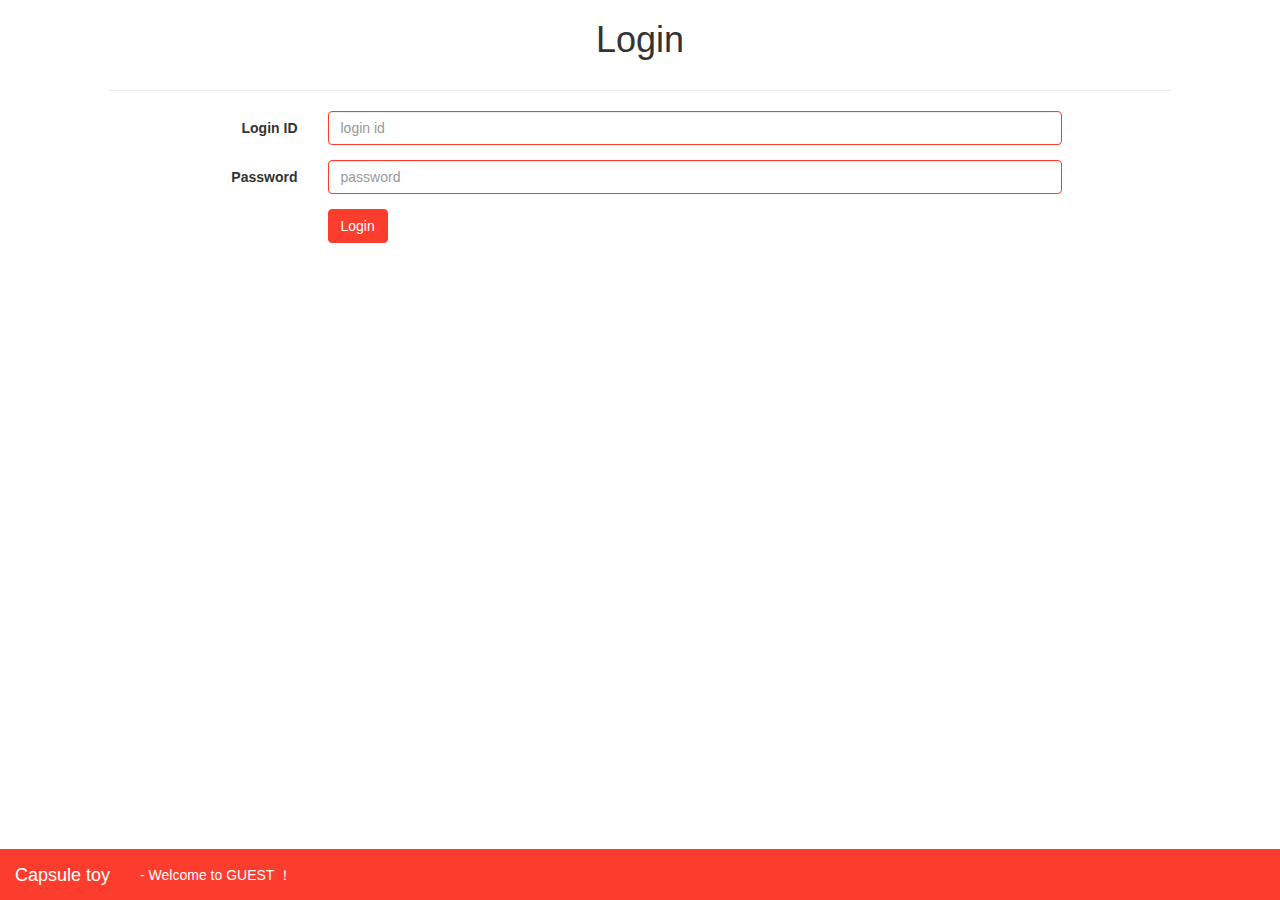
<file: project/MyWebSite/mock/index.html>
<!doctype html>
<html lang="{{ app()->getLocale() }}">
<head>
<meta charset="utf-8">
<meta http-equiv="X-UA-Compatible" content="IE=edge">
<meta name="viewport" content="width=device-width, initial-scale=1">

<link href="https://maxcdn.bootstrapcdn.com/bootstrap/3.3.1/css/bootstrap.min.css" rel="stylesheet">
<link href="./theme.min.css" rel="stylesheet">

</head>
<body>

	<nav class="navbar navbar-default navbar-fixed-bottom navbar-inverse">
		<div class="container-fluid">
			<div class="navbar-header">
				<button type="button" class="navbar-toggle collapsed"
					data-toggle="collapse" data-target="#navbarEexample9">
					<span class="sr-only">Toggle navigation</span>
					<span class="icon-bar"></span>
					<span class="icon-bar"></span>
					<span class="icon-bar"></span>
				</button>
				<a class="navbar-brand"> Capsule toy</a>
			</div>
			<div class="collapse navbar-collapse" id="navbarEexample9">
				<p class="navbar-text" style="color: #FFFFFF;">-  Welcome to GUEST ！</p>
			</div>
		</div>
	</nav>

	<div class="row">
		<div>
			<h1 class="text-center">Login</h1>
		</div>
		<div class="col-sm-10 col-xs-offset-1">
			<hr>
		</div>
	</div>

	<form class="form-horizontal" action="./cuosuleToy.html" method="post">
		<div class="form-group">
			<label class="col-sm-3 control-label" for="InputEmail">Login ID</label>
			<div class="col-sm-7">
				<input type="email" class="form-control" id="InputEmail" placeholder="login id">
			</div>
		</div>
		<div class="form-group">
			<label class="col-sm-3 control-label" for="InputPassword">Password</label>
			<div class="col-sm-7">
				<input type="password" class="form-control" id="InputPassword" placeholder="password">
			</div>
		</div>
		<div class="form-group">
			<div class="col-sm-offset-3 col-sm-7">
				<button type="submit" class="btn btn-default">Login</button>
			</div>
		</div>
	</form>

	<script src="https://ajax.googleapis.com/ajax/libs/jquery/1.11.1/jquery.min.js"></script>
	<script src="https://maxcdn.bootstrapcdn.com/bootstrap/3.3.1/js/bootstrap.min.js"></script>
</body>
</html>
</file>
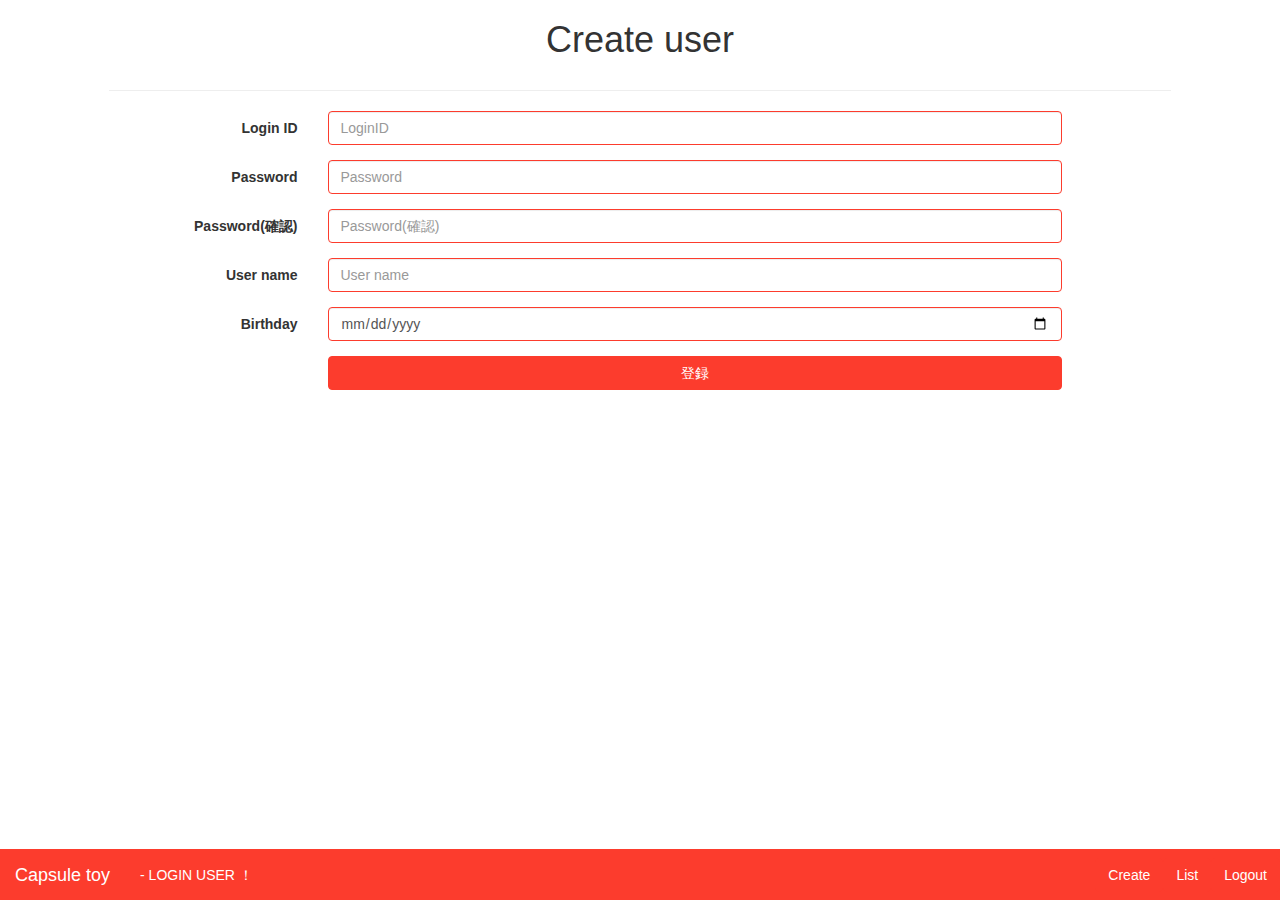
<file: project/MyWebSite/mock/add.html>
<!doctype html>
<html lang="{{ app()->getLocale() }}">
<head>
<meta charset="utf-8">
<meta http-equiv="X-UA-Compatible" content="IE=edge">
<meta name="viewport" content="width=device-width, initial-scale=1">
<title>CreateUser</title>
<link
	href="https://maxcdn.bootstrapcdn.com/bootstrap/3.3.1/css/bootstrap.min.css"
	rel="stylesheet">
<link href="./theme.min.css" rel="stylesheet">

</head>
<body>

	<nav class="navbar navbar-default navbar-fixed-bottom navbar-inverse">
		<div class="container-fluid">
			<div class="navbar-header">
				<button type="button" class="navbar-toggle collapsed"
					data-toggle="collapse" data-target="#navbarEexample9">
					<span class="sr-only">Toggle navigation</span> <span
						class="icon-bar"></span> <span class="icon-bar"></span> <span
						class="icon-bar"></span>
				</button>
				<a class="navbar-brand" href="./cuosuleToy.html"> Capsule toy</a>
			</div>

			<div class="collapse navbar-collapse" id="navbarEexample9">
				<p class="navbar-text" style="color: #FFFFFF;">- LOGIN USER ！</p>
				<a href="./index.html"
					class="btn btn-default navbar-btn navbar-right" role="button">Logout</a>
				<a href="./userList.html" class="btn btn-default navbar-btn navbar-right" role="button">List</a>
				<a href="./add.html" class="btn btn-default navbar-btn navbar-right"
					role="button">Create</a>
			</div>
		</div>
	</nav>

	<div class="row">
		<div>
			<h1 class="text-center">Create user</h1>
		</div>
		<div class="col-sm-10 col-xs-offset-1">
			<hr>
		</div>

		<div class="col-xs-12">
			<form class="form-horizontal" action="userList.html">

				<div class="form-group">
					<label class="col-sm-3 control-label" for="InputEmail">Login
						ID</label>
					<div class="col-sm-7">
						<input class="form-control" id="InputLoginID"
							placeholder="LoginID">
					</div>
				</div>
				<div class="form-group">
					<label class="col-sm-3 control-label" for="InputPassword">Password</label>
					<div class="col-sm-7">
						<input type="password" class="form-control" id="InputPassword"
							placeholder="Password">
					</div>
				</div>
				<div class="form-group">
					<label class="col-sm-3 control-label" for="InputPassword2">Password(確認)</label>
					<div class="col-sm-7">
						<input type="password" class="form-control" id="InputPassword2"
							placeholder="Password(確認)">
					</div>
				</div>
				<div class="form-group">
					<label class="col-sm-3 control-label" for="InputUserName">User
						name</label>
					<div class="col-sm-7">
						<input class="form-control" id="InputUserName"
							placeholder="User name">
					</div>
				</div>
				<div class="form-group">
					<label class="col-sm-3 control-label" for="InputUserName">Birthday</label>
					<div class="col-sm-7">
						<input type="date" class="form-control" id="InputBirthday"
							placeholder="Birthday">
					</div>
				</div>

				<div class="form-group">
					<div class="col-sm-7 col-md-offset-3">
						<button type="submit" class="btn btn-default btn-block">登録</button>
					</div>
				</div>

			</form>
		</div>

	</div>

	<script
		src="https://ajax.googleapis.com/ajax/libs/jquery/1.11.1/jquery.min.js"></script>
	<script
		src="https://maxcdn.bootstrapcdn.com/bootstrap/3.3.1/js/bootstrap.min.js"></script>
</body>
</html>
</file>
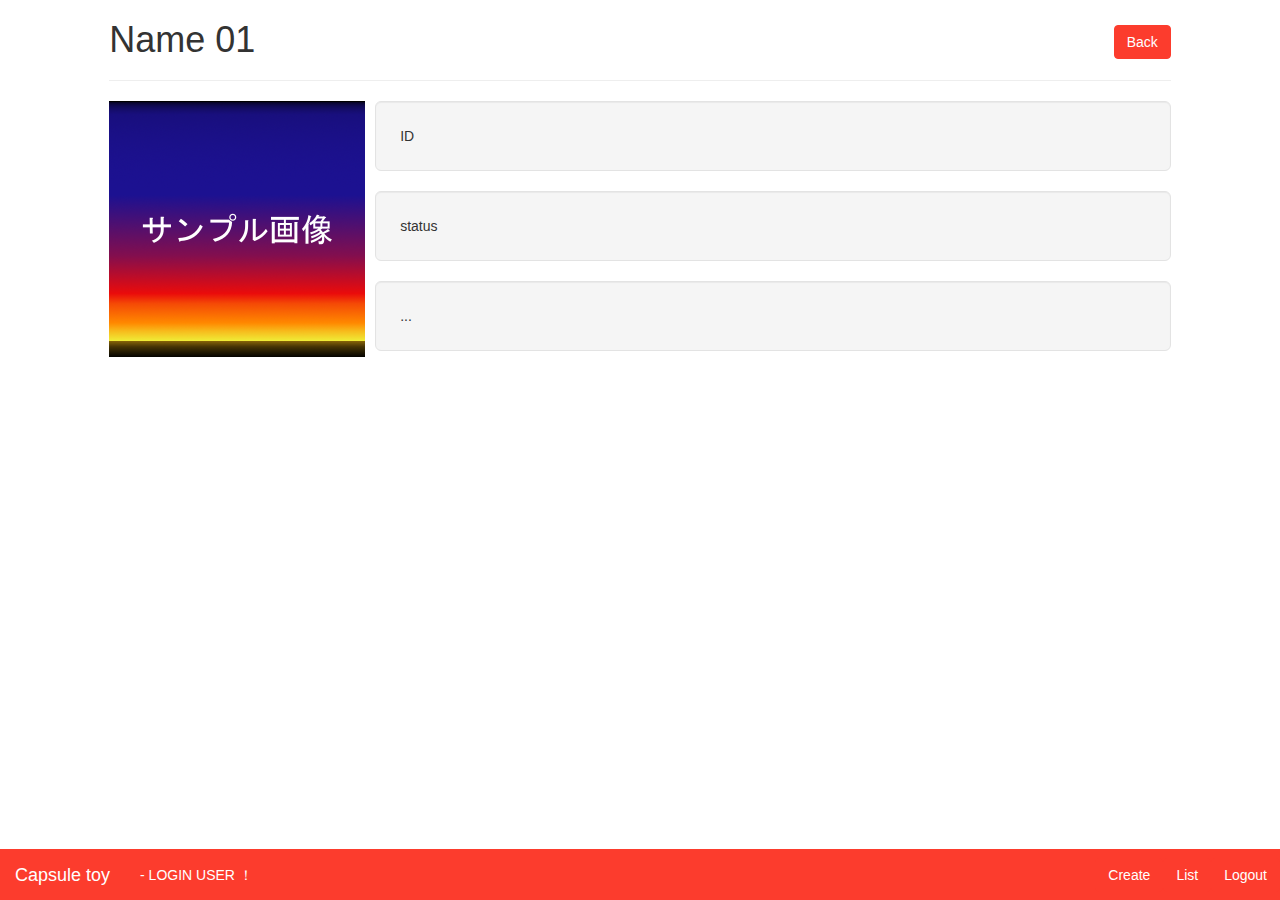
<file: project/MyWebSite/mock/characterDetail.html>
<!doctype html>
<html lang="{{ app()->getLocale() }}">
<head>
<meta charset="utf-8">
<meta http-equiv="X-UA-Compatible" content="IE=edge">
<meta name="viewport" content="width=device-width, initial-scale=1">
<title>Character Detail</title>
<link href="https://maxcdn.bootstrapcdn.com/bootstrap/3.3.1/css/bootstrap.min.css" rel="stylesheet">
<link href="./theme.min.css" rel="stylesheet">

</head>
<body>

	<nav class="navbar navbar-default navbar-fixed-bottom navbar-inverse">
		<div class="container-fluid">
			<div class="navbar-header">
				<button type="button" class="navbar-toggle collapsed"
					data-toggle="collapse" data-target="#navbarEexample9">
					<span class="sr-only">Toggle navigation</span>
					<span class="icon-bar"></span>
					<span class="icon-bar"></span>
					<span class="icon-bar"></span>
				</button>
				<a class="navbar-brand" href="./cuosuleToy.html"> Capsule toy</a>
			</div>

			<div class="collapse navbar-collapse" id="navbarEexample9">
				<p class="navbar-text" style="color: #FFFFFF;">- LOGIN USER ！</p>
				<a href="./index.html" class="btn btn-default navbar-btn navbar-right" role="button">Logout</a>
				<a href="./userList.html" class="btn btn-default navbar-btn navbar-right" role="button">List</a>
				<a href="./add.html"
					class="btn btn-default navbar-btn navbar-right" role="button">Create</a>
			</div>
		</div>
	</nav>

	<div class="row">
		<div class="col-sm-10 col-xs-offset-1">
			<h1>Name 01
				<div class="pull-right">
					<a href="./characterList.html" class="btn btn-default" role="button">Back</a>
				</div>
			</h1>
			<hr>
		</div>
	</div>

	<div class="row">
		<div class="col-xs-10 col-xs-offset-1 media">
			<a class="media-left" href="#"> <img src="./sample-256x256.png"></a>
			<div class="media-body">
				<div class="well well-lg">ID</div>
				<div class="well well-lg">status</div>
				<div class="well well-lg">...</div>
			</div>
		</div>
	</div>

	<script src="https://ajax.googleapis.com/ajax/libs/jquery/1.11.1/jquery.min.js"></script>
	<script src="https://maxcdn.bootstrapcdn.com/bootstrap/3.3.1/js/bootstrap.min.js"></script>
</body>
</html>
</file>
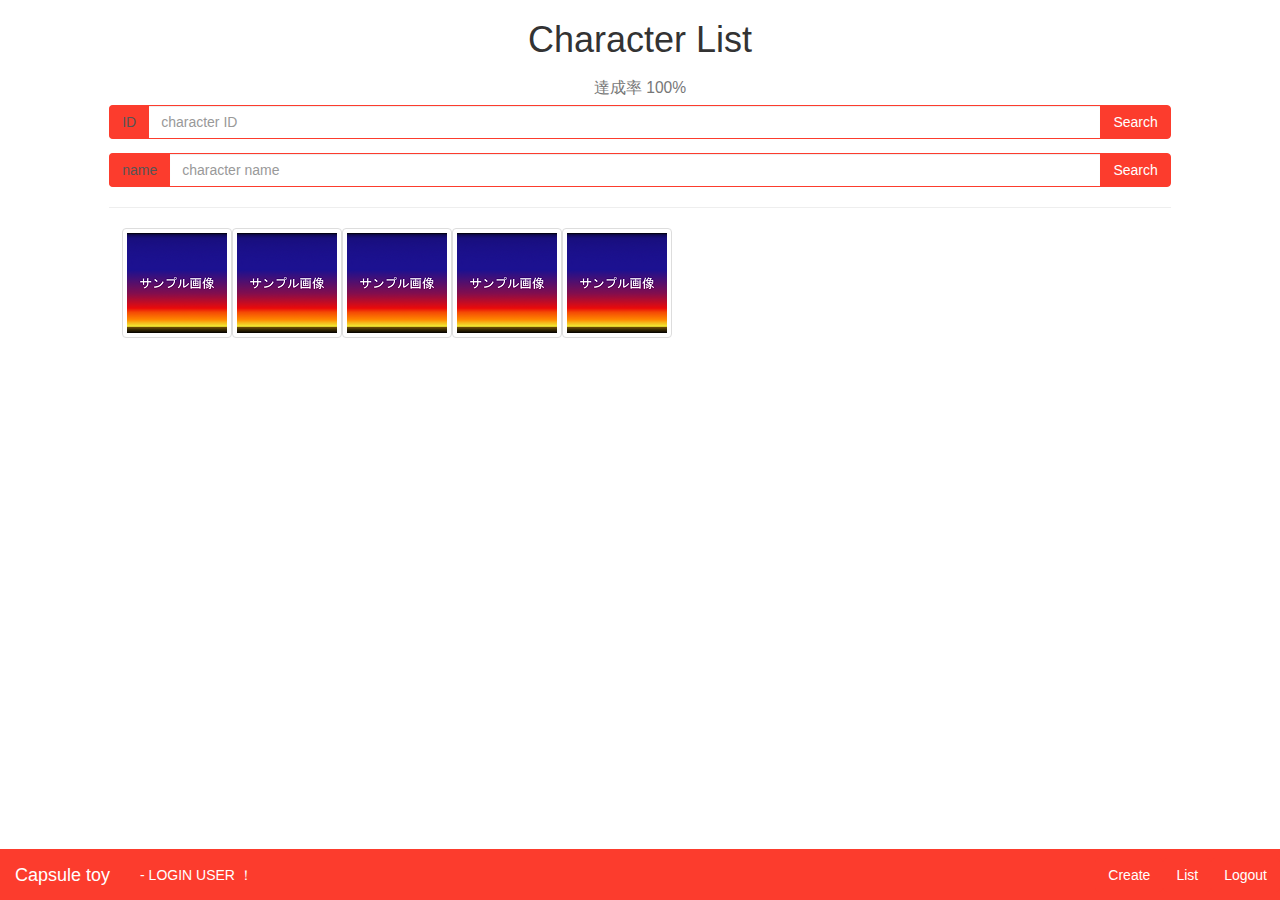
<file: project/MyWebSite/mock/characterList.html>
<!doctype html>
<html lang="{{ app()->getLocale() }}">
<head>
<meta charset="utf-8">
<meta http-equiv="X-UA-Compatible" content="IE=edge">
<meta name="viewport" content="width=device-width, initial-scale=1">

<link
	href="https://maxcdn.bootstrapcdn.com/bootstrap/3.3.1/css/bootstrap.min.css"
	rel="stylesheet">
<link href="./theme.min.css" rel="stylesheet">
<title>CharacterList</title>
</head>
<body>

	<nav class="navbar navbar-default navbar-fixed-bottom navbar-inverse">
		<div class="container-fluid">
			<div class="navbar-header">
				<button type="button" class="navbar-toggle collapsed"
					data-toggle="collapse" data-target="#navbarEexample9">
					<span class="sr-only">Toggle navigation</span> <span
						class="icon-bar"></span> <span class="icon-bar"></span> <span
						class="icon-bar"></span>
				</button>
				<a class="navbar-brand" href="./cuosuleToy.html"> Capsule toy</a>
			</div>

			<div class="collapse navbar-collapse" id="navbarEexample9">
				<p class="navbar-text" style="color: #FFFFFF;">- LOGIN USER ！</p>
				<a href="./index.html"
					class="btn btn-default navbar-btn navbar-right" role="button">Logout</a>
				<a href="./userList.html"
					class="btn btn-default navbar-btn navbar-right" role="button">List</a>
				<a href="./add.html" class="btn btn-default navbar-btn navbar-right"
					role="button">Create</a>
			</div>
		</div>
	</nav>


	<div class="row">
		<div>
			<h1 class="text-center">Character List</h1>
			<h3>
				<p class="small text-center">達成率 100%</p>
			</h3>
		</div>
		<div class="col-sm-10 col-xs-offset-1">
			<div class="input-group">
				<span class="input-group-addon">ID</span> <input type="text"
					class="form-control" placeholder="character ID"> <span
					class="input-group-btn">
					<button type="button" class="btn btn-default">Search</button>
				</span>
			</div>
			<div class="col-xs-12" style="height: 1em;"></div>
			<div class="input-group">
				<span class="input-group-addon">name</span> <input type="text"
					class="form-control" placeholder="character name"> <span
					class="input-group-btn">
					<button type="button" class="btn btn-default">Search</button>
				</span>
			</div>
			<hr>
		</div>
	</div>


	<div class="col-xs-10 col-xs-offset-1">
		<table>
			<tbody>
				<tr>
					<td><a href="./characterDetail.html" class="thumbnail"> <img
							src="./sample-100x100.png">
					</a></td>
					<td><a href="./characterDetail.html" class="thumbnail"> <img
							src="./sample-100x100.png">
					</a></td>
					<td><a href="./characterDetail.html" class="thumbnail"> <img
							src="./sample-100x100.png">
					</a></td>
					<td><a href="./characterDetail.html" class="thumbnail"> <img
							src="./sample-100x100.png">
					</a></td>
					<td><a href="./characterDetail.html" class="thumbnail"> <img
							src="./sample-100x100.png">
					</a></td>
				</tr>
			</tbody>
		</table>
	</div>

	<script
		src="https://ajax.googleapis.com/ajax/libs/jquery/1.11.1/jquery.min.js"></script>
	<script
		src="https://maxcdn.bootstrapcdn.com/bootstrap/3.3.1/js/bootstrap.min.js"></script>
</body>
</html>
</file>
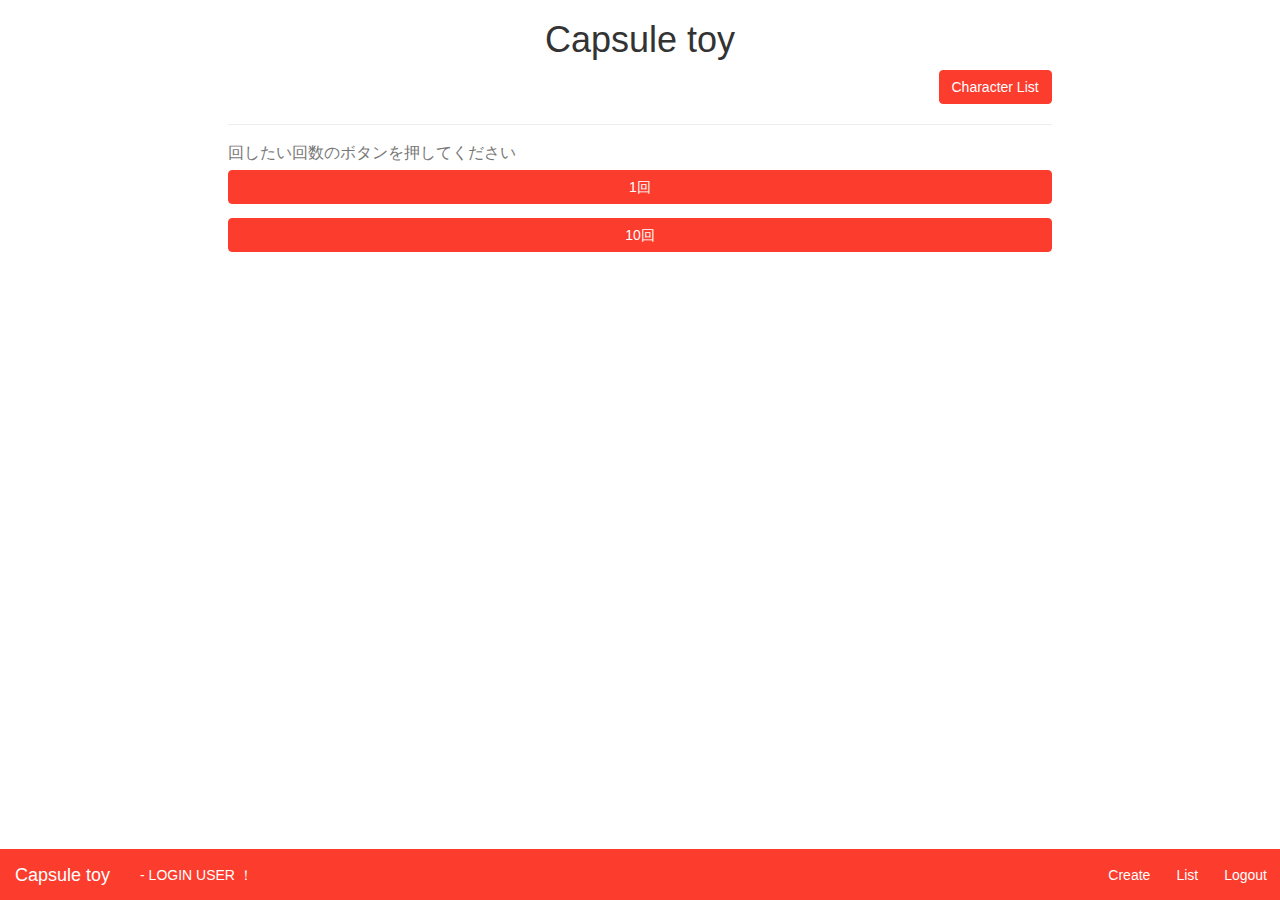
<file: project/MyWebSite/mock/cuosuleToy.html>
<!doctype html>
<html lang="{{ app()->getLocale() }}">
<head>
<meta charset="utf-8">
<meta http-equiv="X-UA-Compatible" content="IE=edge">
<meta name="viewport" content="width=device-width, initial-scale=1">
<title>CupsuleToy</title>
<link
	href="https://maxcdn.bootstrapcdn.com/bootstrap/3.3.1/css/bootstrap.min.css"
	rel="stylesheet">
<link href="./theme.min.css" rel="stylesheet">

</head>
<body>

	<nav class="navbar navbar-default navbar-fixed-bottom navbar-inverse">
		<div class="container-fluid">
			<div class="navbar-header">
				<button type="button" class="navbar-toggle collapsed"
					data-toggle="collapse" data-target="#navbarEexample9">
					<span class="sr-only">Toggle navigation</span> <span
						class="icon-bar"></span> <span class="icon-bar"></span> <span
						class="icon-bar"></span>
				</button>
				<a class="navbar-brand" href="./cuosuleToy.html"> Capsule toy</a>
			</div>

			<div class="collapse navbar-collapse" id="navbarEexample9">
				<p class="navbar-text" style="color: #FFFFFF;">- LOGIN USER ！</p>
				<a href="./index.html"
					class="btn btn-default navbar-btn navbar-right" role="button">Logout</a>
				<a href="./userList.html"
					class="btn btn-default navbar-btn navbar-right" role="button">List</a>
				<a href="./add.html" class="btn btn-default navbar-btn navbar-right"
					role="button">Create</a>
			</div>
		</div>
	</nav>

	<div class="row">
		<div class="col-xs-8 col-xs-offset-2">
			<h1 class="text-center">Capsule toy</h1>
		</div>
	</div>

	<div class="col-sm-8 col-sm-offset-2">
		<div class="pull-right">
			<a href="./characterList.html" class="btn btn-default" role="button">Character
				List</a>
		</div>
	</div>
	<div class="col-sm-8 col-sm-offset-2">
		<hr>
		<h3><p class="small">回したい回数のボタンを押してください</p></h3>
		<div class="btn-group btn-group-justified" role="group">
			<a href="./resultCupsuleToy.html?num=1" class="btn btn-default" role="button">1回</a>
		</div>
		<div class="col-xs-12" style="height: 1em;"></div>
		<div class="btn-group btn-group-justified" role="group">
			<a href="./resultCupsuleToy.html?num=10" class="btn btn-default" role="button">10回</a>
		</div>

	</div>

	<script
		src="https://ajax.googleapis.com/ajax/libs/jquery/1.11.1/jquery.min.js"></script>
	<script
		src="https://maxcdn.bootstrapcdn.com/bootstrap/3.3.1/js/bootstrap.min.js"></script>
</body>
</html>
</file>
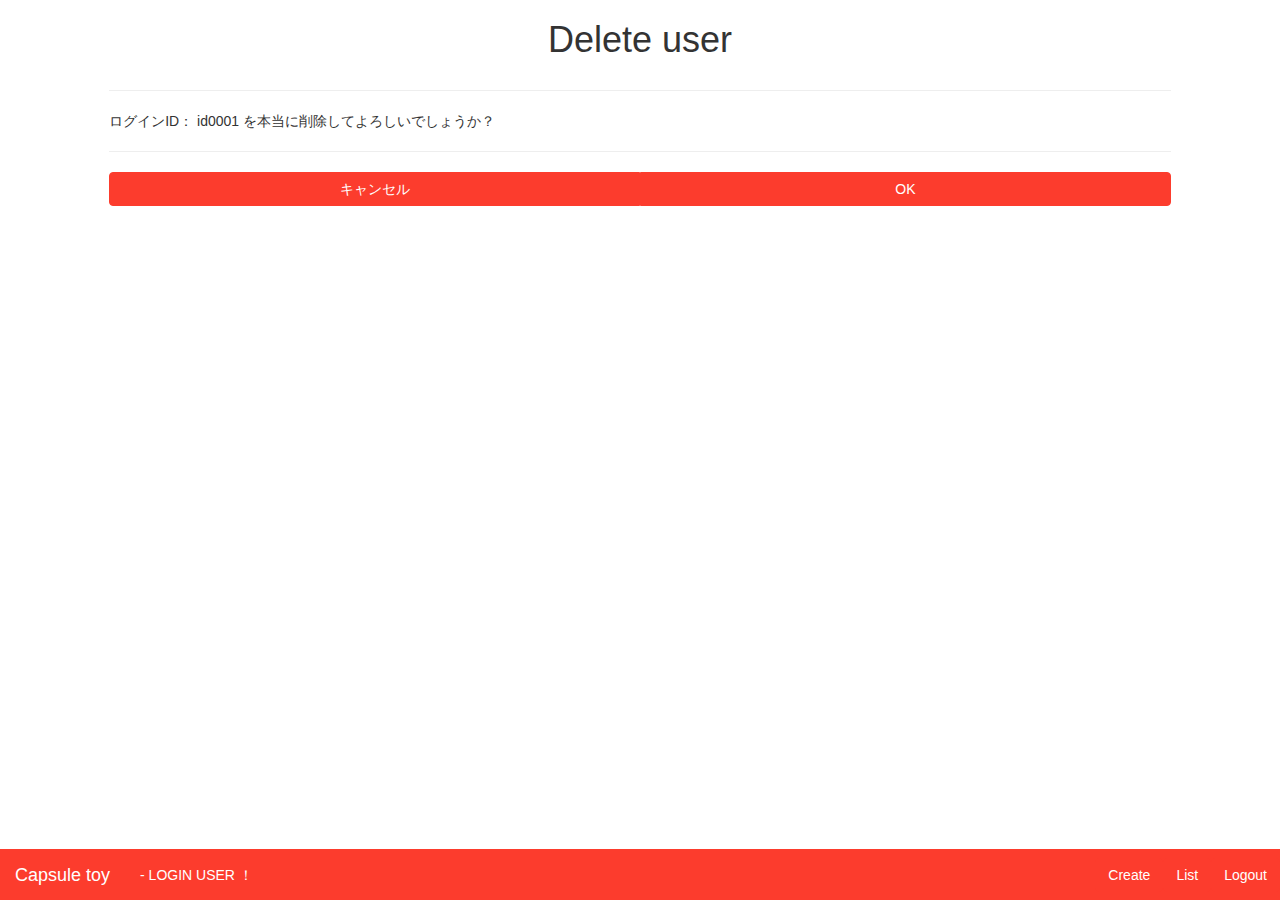
<file: project/MyWebSite/mock/delete.html>
<!doctype html>
<html lang="{{ app()->getLocale() }}">
<head>
<meta charset="utf-8">
<meta http-equiv="X-UA-Compatible" content="IE=edge">
<meta name="viewport" content="width=device-width, initial-scale=1">
<title>DeleteUser</title>
<link
	href="https://maxcdn.bootstrapcdn.com/bootstrap/3.3.1/css/bootstrap.min.css"
	rel="stylesheet">
<link href="./theme.min.css" rel="stylesheet">

</head>
<body>

	<nav class="navbar navbar-default navbar-fixed-bottom navbar-inverse">
		<div class="container-fluid">
			<div class="navbar-header">
				<button type="button" class="navbar-toggle collapsed"
					data-toggle="collapse" data-target="#navbarEexample9">
					<span class="sr-only">Toggle navigation</span> <span
						class="icon-bar"></span> <span class="icon-bar"></span> <span
						class="icon-bar"></span>
				</button>
				<a class="navbar-brand" href="./cuosuleToy.html"> Capsule toy</a>
			</div>

			<div class="collapse navbar-collapse" id="navbarEexample9">
				<p class="navbar-text" style="color: #FFFFFF;">- LOGIN USER ！</p>
				<a href="./index.html"
					class="btn btn-default navbar-btn navbar-right" role="button">Logout</a>
				<a href="./userList.html"
					class="btn btn-default navbar-btn navbar-right" role="button">List</a>
				<a href="./add.html" class="btn btn-default navbar-btn navbar-right"
					role="button">Create</a>
			</div>
		</div>
	</nav>

	<div class="row">
		<div>
			<h1 class="text-center">Delete user</h1>
		</div>
		<div class="col-sm-10 col-xs-offset-1">
			<hr>

			<p>ログインID： id0001 を本当に削除してよろしいでしょうか？</p>
			<hr>

			<div class="btn-group btn-group-justified" role="group">
				<a href="./userList.html" class="btn btn-default" role="button">キャンセル</a>
				<a href="./userList.html" class="btn btn-default" role="button">OK</a>
			</div>

		</div>

	</div>

	<script
		src="https://ajax.googleapis.com/ajax/libs/jquery/1.11.1/jquery.min.js"></script>
	<script
		src="https://maxcdn.bootstrapcdn.com/bootstrap/3.3.1/js/bootstrap.min.js"></script>
</body>
</html>
</file>
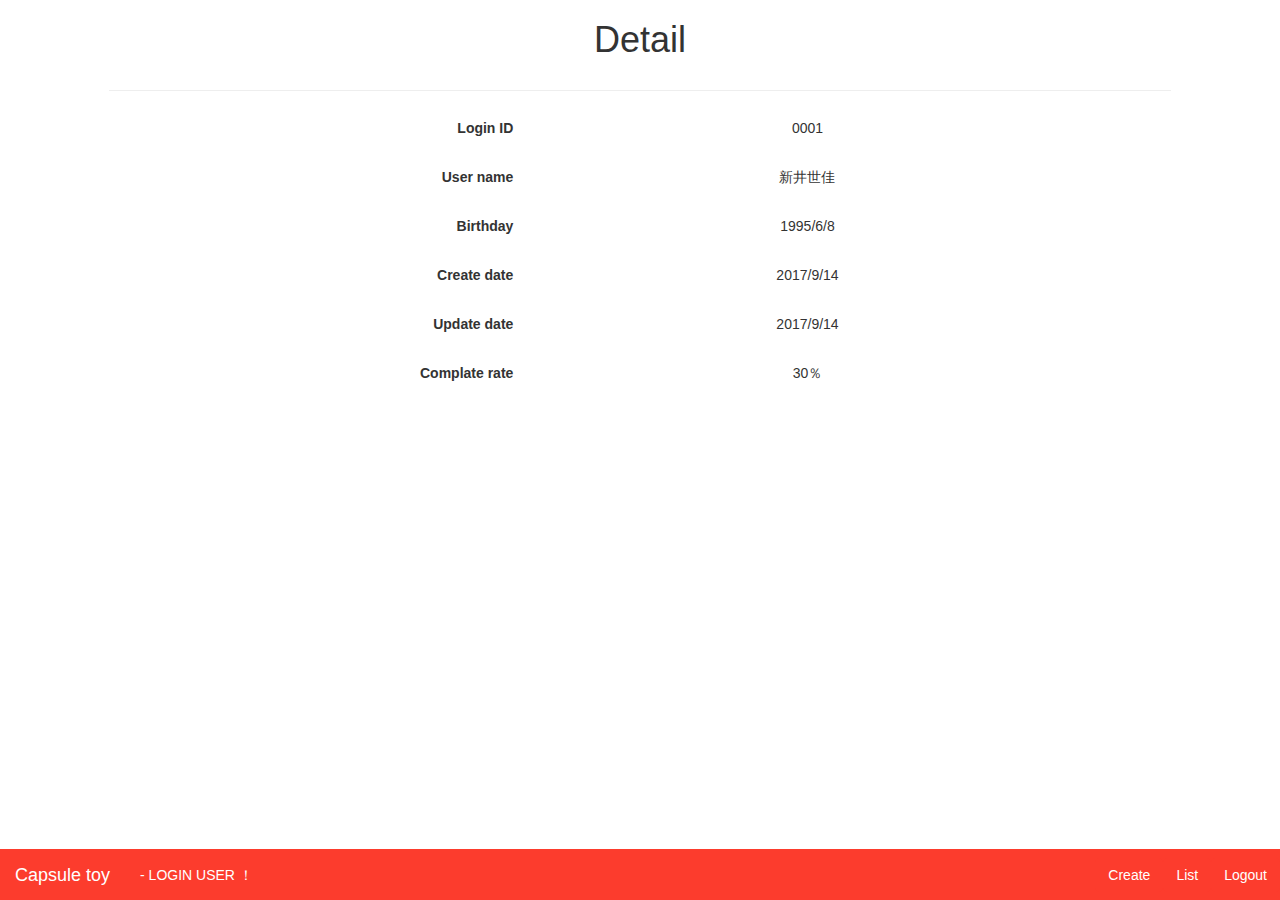
<file: project/MyWebSite/mock/detail.html>
<!doctype html>
<html lang="{{ app()->getLocale() }}">
<head>
<meta charset="utf-8">
<meta http-equiv="X-UA-Compatible" content="IE=edge">
<meta name="viewport" content="width=device-width, initial-scale=1">
<title>Detail</title>
<link
	href="https://maxcdn.bootstrapcdn.com/bootstrap/3.3.1/css/bootstrap.min.css"
	rel="stylesheet">
<link href="./theme.min.css" rel="stylesheet">

</head>
<body>

	<nav class="navbar navbar-default navbar-fixed-bottom navbar-inverse">
		<div class="container-fluid">
			<div class="navbar-header">
				<button type="button" class="navbar-toggle collapsed"
					data-toggle="collapse" data-target="#navbarEexample9">
					<span class="sr-only">Toggle navigation</span> <span
						class="icon-bar"></span> <span class="icon-bar"></span> <span
						class="icon-bar"></span>
				</button>
				<a class="navbar-brand" href="./cuosuleToy.html"> Capsule toy</a>
			</div>

			<div class="collapse navbar-collapse" id="navbarEexample9">
				<p class="navbar-text" style="color: #FFFFFF;">- LOGIN USER ！</p>
				<a href="./index.html"
					class="btn btn-default navbar-btn navbar-right" role="button">Logout</a>
				<a href="./userList.html"
					class="btn btn-default navbar-btn navbar-right" role="button">List</a>
				<a href="./add.html" class="btn btn-default navbar-btn navbar-right"
					role="button">Create</a>
			</div>
		</div>
	</nav>

	<div class="row">
		<div>
			<h1 class="text-center">Detail</h1>
		</div>
		<div class="col-sm-10 col-xs-offset-1">
			<hr>
		</div>
	</div>

	<div class="row">
		<form class="form-horizontal" action="userList.html">

			<div class="form-group">
				<label class="col-sm-5 control-label" for="InputEmail">Login
					ID</label>
				<div class="col-sm-5">
					<p class="form-control-static text-center">0001</p>
				</div>
			</div>
			<div class="form-group">
				<label class="col-sm-5 control-label" for="InputUserName">User
					name</label>
				<div class="col-sm-5">
					<p class="form-control-static text-center">新井世佳</p>
				</div>
			</div>
			<div class="form-group">
				<label class="col-sm-5 control-label" for="InputUserName">Birthday</label>
				<div class="col-sm-5">
					<p class="form-control-static text-center">1995/6/8</p>
				</div>
			</div>
			<div class="form-group">
				<label class="col-sm-5 control-label" for="InputAddDay">Create
					date</label>
				<div class="col-sm-5">
					<p class="form-control-static text-center">2017/9/14</p>
				</div>
			</div>
			<div class="form-group">
				<label class="col-sm-5 control-label" for="InputAddDay">Update
					date</label>
				<div class="col-sm-5">
					<p class="form-control-static text-center">2017/9/14</p>
				</div>
			</div>
			<div class="form-group">
				<label class="col-sm-5 control-label" for="InputUserName">Complate rate</label>
				<div class="col-sm-5">
					<p class="form-control-static text-center">30％</p>
				</div>
			</div>
		</form>
	</div>


	<script
		src="https://ajax.googleapis.com/ajax/libs/jquery/1.11.1/jquery.min.js"></script>
	<script
		src="https://maxcdn.bootstrapcdn.com/bootstrap/3.3.1/js/bootstrap.min.js"></script>
</body>
</html>
</file>
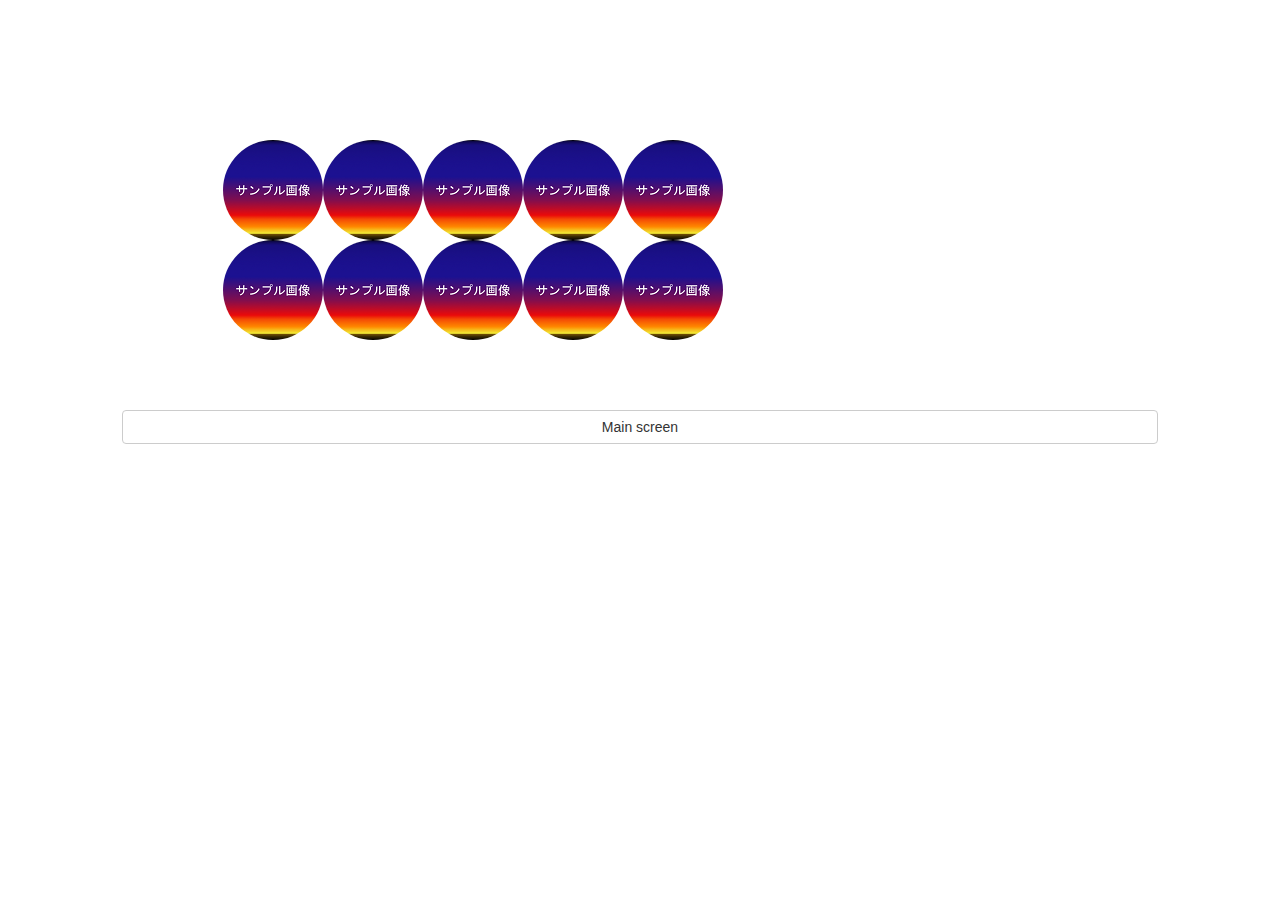
<file: project/MyWebSite/mock/result.html>
<!doctype html>
<html lang="{{ app()->getLocale() }}">
<head>
<meta charset="utf-8">
<meta http-equiv="X-UA-Compatible" content="IE=edge">
<meta name="viewport" content="width=device-width, initial-scale=1">
<title>Result</title>
<link
	href="https://maxcdn.bootstrapcdn.com/bootstrap/3.3.1/css/bootstrap.min.css"
	rel="stylesheet">

</head>
<body>

	<div class="col-xs-12" style="height: 10em;"></div>
	<div class="col-xs-10 col-xs-offset-1">
		<table class="center-block">
			<tbody class="col-xs-10 col-xs-offset-1">
				<tr>
					<th><a data-toggle="modal" data-target="#sampleModal"> <img
							src="./sample-100x100.png" class="img-circle">
					</a></th>
					<th><a data-toggle="modal" data-target="#sampleModal"> <img
							src="./sample-100x100.png" class="img-circle">
					</a></th>
					<th><a data-toggle="modal" data-target="#sampleModal"> <img
							src="./sample-100x100.png" class="img-circle">
					</a></th>
					<th><a data-toggle="modal" data-target="#sampleModal"> <img
							src="./sample-100x100.png" class="img-circle">
					</a></th>
					<th><a data-toggle="modal" data-target="#sampleModal"> <img
							src="./sample-100x100.png" class="img-circle">
					</a></th>
				</tr>
				<tr>
					<th><a data-toggle="modal" data-target="#sampleModal"> <img
							src="./sample-100x100.png" class="img-circle">
					</a></th>
					<th><a data-toggle="modal" data-target="#sampleModal"> <img
							src="./sample-100x100.png" class="img-circle">
					</a></th>
					<th><a data-toggle="modal" data-target="#sampleModal"> <img
							src="./sample-100x100.png" class="img-circle">
					</a></th>
					<th><a data-toggle="modal" data-target="#sampleModal"> <img
							src="./sample-100x100.png" class="img-circle">
					</a></th>
					<th><a data-toggle="modal" data-target="#sampleModal"> <img
							src="./sample-100x100.png" class="img-circle">
					</a></th>
				</tr>

			</tbody>
		</table>

		<div class="col-xs-12" style="height: 5em;"></div>
		<div class="btn-group btn-group-justified" role="group">
			<a href="./cuosuleToy.html" class="btn btn-default" role="button">Main screen</a>
		</div>
	</div>


	<!-- モーダル・ダイアログ -->
	<div class="modal fade" id="sampleModal" tabindex="-1">
		<div class="modal-dialog">
			<div class="modal-content">
				<div class="modal-header">
					<button type="button" class="close" data-dismiss="modal">
						<span>×</span>
					</button>
					<h4 class="modal-title">Character Name</h4>
				</div>
				<div class="modal-body">

					<div class="media">
						<a class="media-left"> <img src="./sample-256x256.png"></a>
						<div class="media-body">
							<div class="well well-lg">ID : 0001</div>
							<div class="well well-lg">status - ssssssssssssssssssss</div>
							<div class="well well-lg">status</div>
						</div>
					</div>

				</div>
				<div class="modal-footer">
					<button type="button" class="btn btn-default" data-dismiss="modal">Close</button>
				</div>
			</div>
		</div>
	</div>


	<script
		src="https://ajax.googleapis.com/ajax/libs/jquery/1.11.1/jquery.min.js"></script>
	<script
		src="https://maxcdn.bootstrapcdn.com/bootstrap/3.3.1/js/bootstrap.min.js"></script>
</body>
</html>
</file>
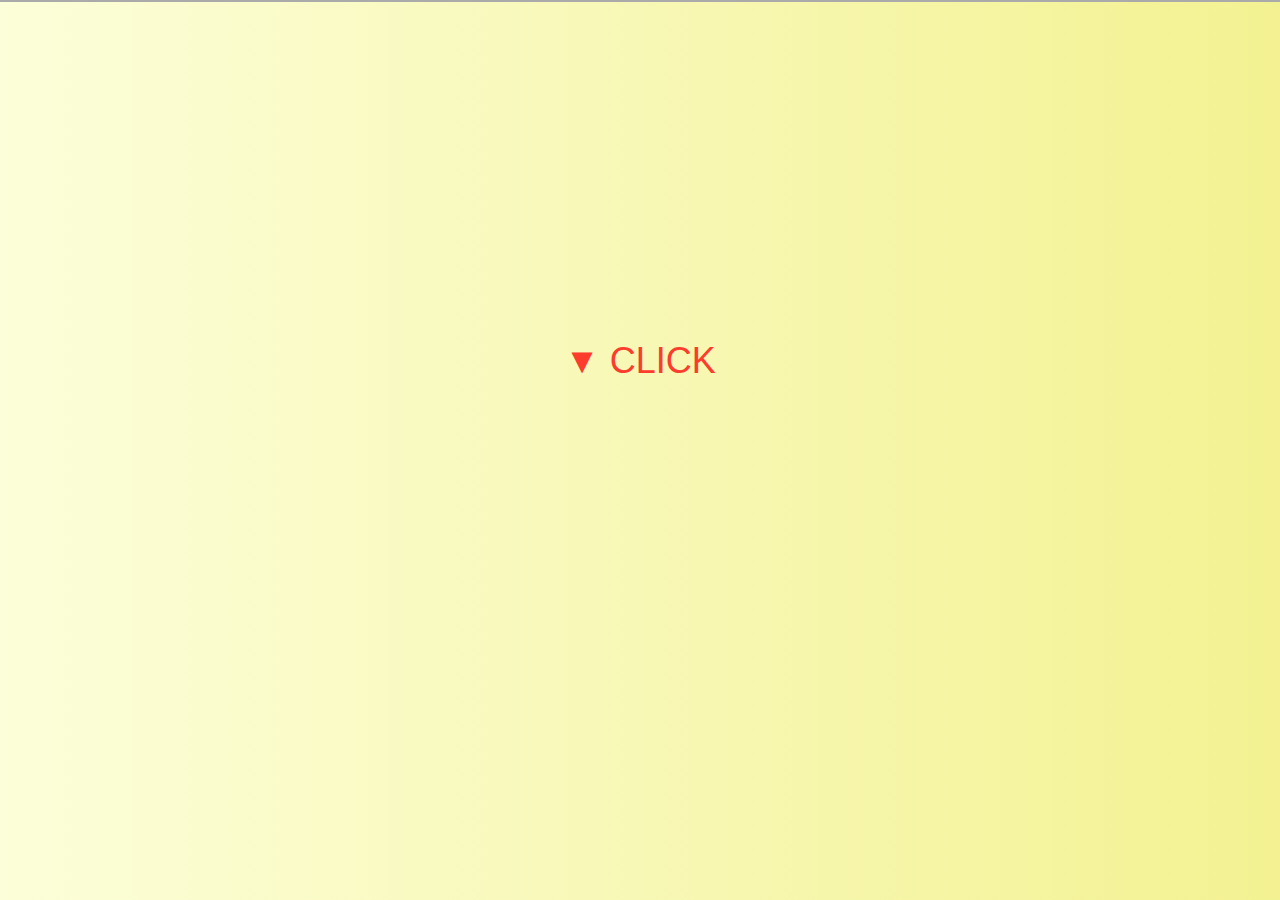
<file: project/MyWebSite/mock/resultCupsuleToy.html>
<!DOCTYPE html>
<html>
<head>
<meta charset="UTF-8">
<title>Result</title>

<!-- レアリティ演出css -->
<link href="./css/rarelitySSR.css" rel="stylesheet">
<!-- レアリティ演出css -->

<link
	href="https://maxcdn.bootstrapcdn.com/bootstrap/3.3.1/css/bootstrap.min.css"
	rel="stylesheet">
<link href="./theme.min.css" rel="stylesheet">
<link rel="stylesheet" href="css/animations.css">

</head>
<body>

	<div class="parent">
		<div class="inner">
			<div class="floating">
				<a href="result.html"><h1>▼ CLICK</h1></a>
			</div>
		</div>
	</div>

</body>
</html>
</file>
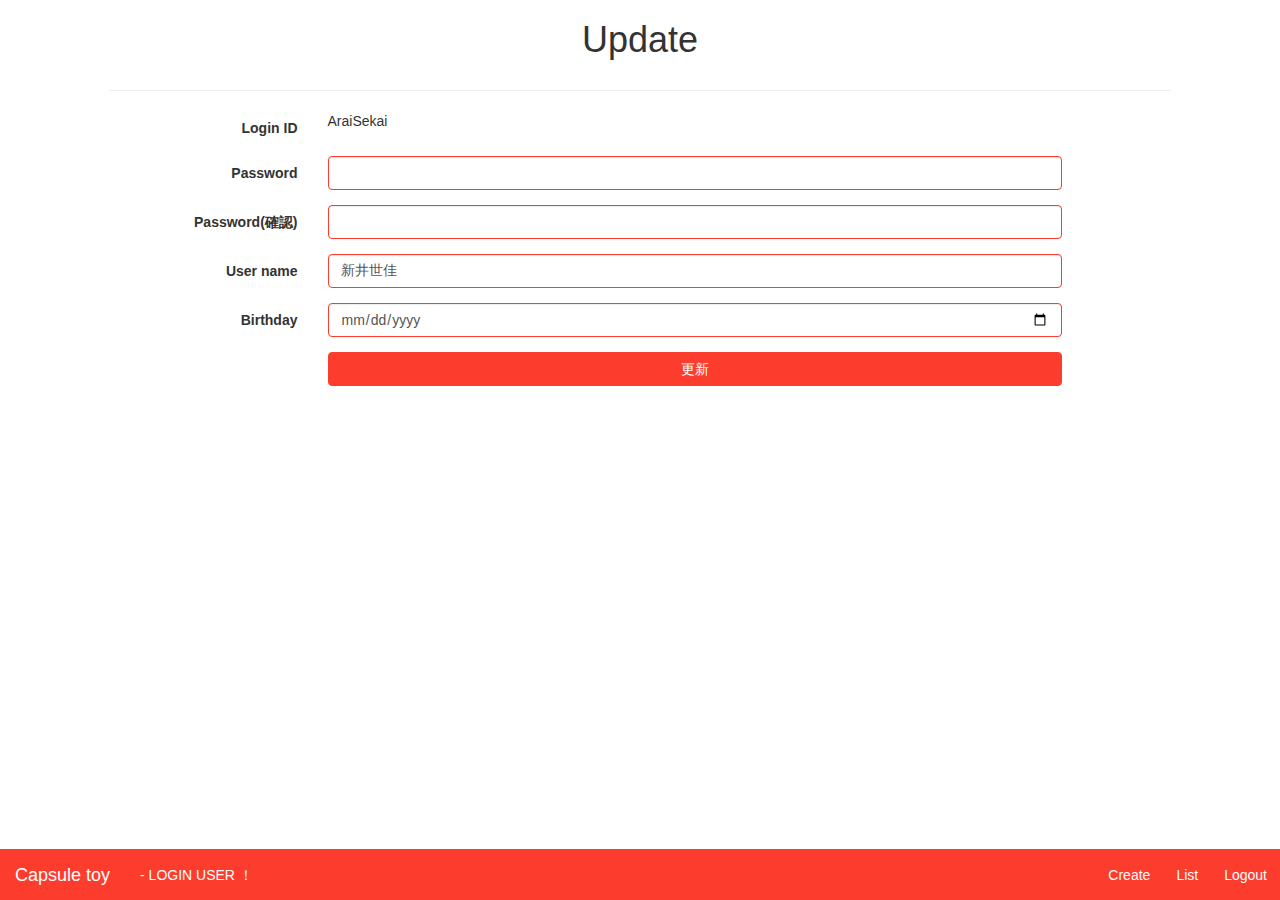
<file: project/MyWebSite/mock/update.html>
<!doctype html>
<html lang="{{ app()->getLocale() }}">
<head>
<meta charset="utf-8">
<meta http-equiv="X-UA-Compatible" content="IE=edge">
<meta name="viewport" content="width=device-width, initial-scale=1">
<title>Update</title>
<link
	href="https://maxcdn.bootstrapcdn.com/bootstrap/3.3.1/css/bootstrap.min.css"
	rel="stylesheet">
<link href="./theme.min.css" rel="stylesheet">

</head>
<body>

	<nav class="navbar navbar-default navbar-fixed-bottom navbar-inverse">
		<div class="container-fluid">
			<div class="navbar-header">
				<button type="button" class="navbar-toggle collapsed"
					data-toggle="collapse" data-target="#navbarEexample9">
					<span class="sr-only">Toggle navigation</span> <span
						class="icon-bar"></span> <span class="icon-bar"></span> <span
						class="icon-bar"></span>
				</button>
				<a class="navbar-brand" href="./cuosuleToy.html"> Capsule toy</a>
			</div>

			<div class="collapse navbar-collapse" id="navbarEexample9">
				<p class="navbar-text" style="color: #FFFFFF;">- LOGIN USER ！</p>
				<a href="./index.html"
					class="btn btn-default navbar-btn navbar-right" role="button">Logout</a>
				<a href="./userList.html" class="btn btn-default navbar-btn navbar-right" role="button">List</a>
					<a href="./add.html"
					class="btn btn-default navbar-btn navbar-right" role="button">Create</a>
			</div>
		</div>
	</nav>

	<div class="row">
		<div>
			<h1 class="text-center">Update</h1>
		</div>
		<div class="col-sm-10 col-xs-offset-1">
			<hr>
		</div>

		<div class="col-xs-12">
			<form class="form-horizontal"
				action="./userList.html"
				method="post">

				<div class="form-group">
					<label class="col-sm-3 control-label" for="InputEmail">Login
						ID</label>
					<div class="col-sm-7">
						<p>AraiSekai</p>
					</div>
				</div>
				<div class="form-group">
					<label class="col-sm-3 control-label" for="InputPassword">Password</label>
					<div class="col-sm-7">
						<input type="password" class="form-control" id="InputPassword"
							name="pass">
					</div>
				</div>
				<div class="form-group">
					<label class="col-sm-3 control-label" for="InputPassword2">Password(確認)</label>
					<div class="col-sm-7">
						<input type="password" class="form-control" id="InputPassword2"
							name="pass2">
					</div>
				</div>
				<div class="form-group">
					<label class="col-sm-3 control-label" for="InputUserName">User
						name</label>
					<div class="col-sm-7">
						<input class="form-control" id="InputUserName"
							placeholder="user name" value="新井世佳" name="name">
					</div>
				</div>
				<div class="form-group">
					<label class="col-sm-3 control-label" for="InputUserName">Birthday</label>
					<div class="col-sm-7">
						<input type="date" class="form-control" id="InputBirthday"
							name="birth">
					</div>
				</div>

				<div class="form-group">
					<div class="col-sm-7 col-md-offset-3">
						<button type="submit" class="btn btn-default btn-block">更新</button>
					</div>
				</div>

			</form>
		</div>
	</div>

	</div>
	<script
		src="https://ajax.googleapis.com/ajax/libs/jquery/1.11.1/jquery.min.js"></script>
	<script
		src="https://maxcdn.bootstrapcdn.com/bootstrap/3.3.1/js/bootstrap.min.js"></script>
</body>
</html>
</file>
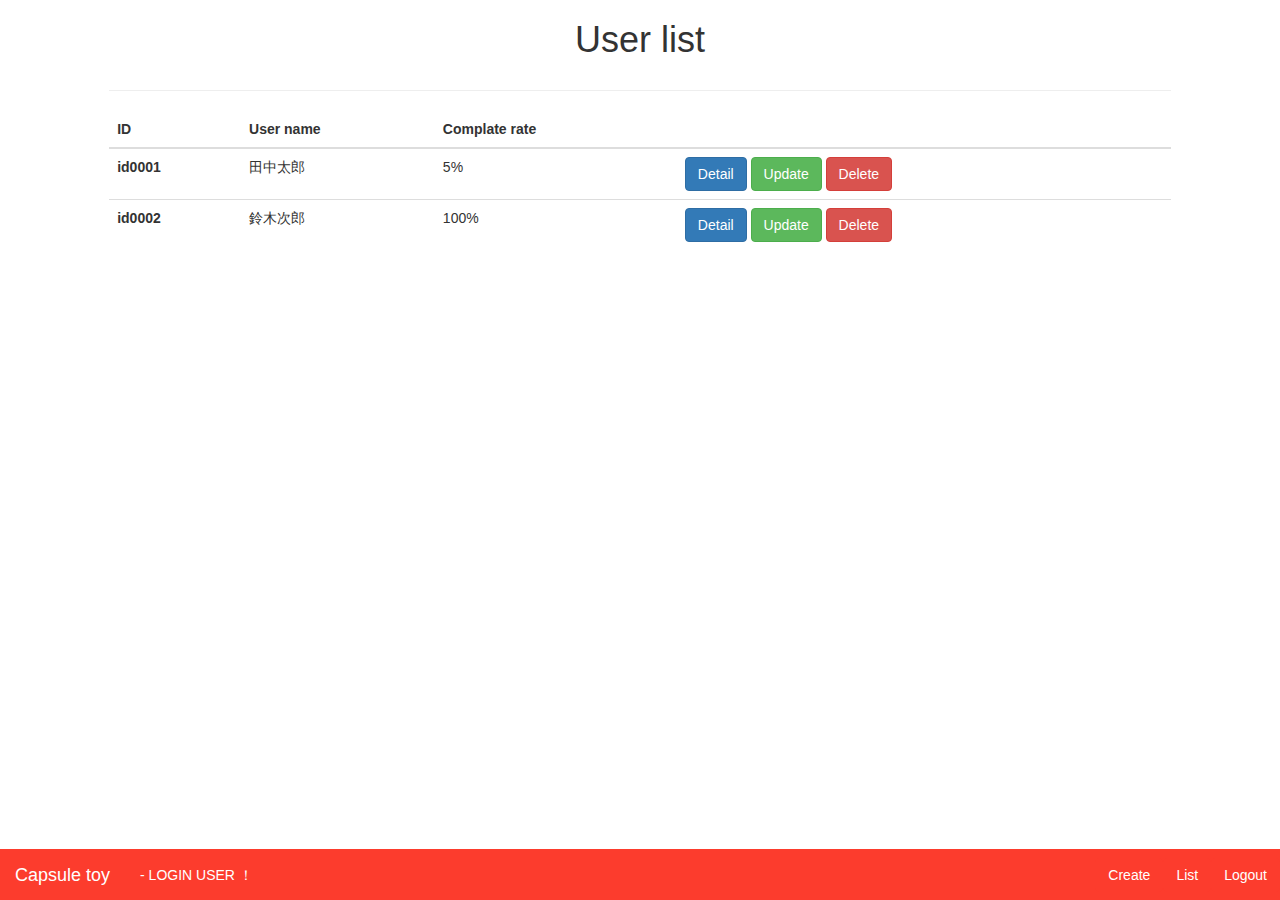
<file: project/MyWebSite/mock/userList.html>
<!doctype html>
<html lang="{{ app()->getLocale() }}">
<head>
<meta charset="utf-8">
<meta http-equiv="X-UA-Compatible" content="IE=edge">
<meta name="viewport" content="width=device-width, initial-scale=1">
<title>UserList</title>
<link
	href="https://maxcdn.bootstrapcdn.com/bootstrap/3.3.1/css/bootstrap.min.css"
	rel="stylesheet">
<link href="./theme.min.css" rel="stylesheet">

</head>
<body>

	<nav class="navbar navbar-default navbar-fixed-bottom navbar-inverse">
		<div class="container-fluid">
			<div class="navbar-header">
				<button type="button" class="navbar-toggle collapsed"
					data-toggle="collapse" data-target="#navbarEexample9">
					<span class="sr-only">Toggle navigation</span> <span
						class="icon-bar"></span> <span class="icon-bar"></span> <span
						class="icon-bar"></span>
				</button>
				<a class="navbar-brand" href="./cuosuleToy.html"> Capsule toy</a>
			</div>

			<div class="collapse navbar-collapse" id="navbarEexample9">
				<p class="navbar-text" style="color: #FFFFFF;">- LOGIN USER ！</p>
				<a href="./index.html"
					class="btn btn-default navbar-btn navbar-right" role="button">Logout</a>
				<a href="./userList.html"
					class="btn btn-default navbar-btn navbar-right" role="button">List</a>
				<a href="./add.html" class="btn btn-default navbar-btn navbar-right"
					role="button">Create</a>
			</div>
		</div>
	</nav>

	<div class="row">
		<div>
			<h1 class="text-center">User list</h1>
		</div>
		<div class="col-sm-10 col-xs-offset-1">
			<hr>
		</div>

		<div class="col-xs-10 col-xs-offset-1">
			<table class="table">
				<thead>
					<tr>
						<th>ID</th>
						<th>User name</th>
						<th>Complate rate</th>
						<th></th>
					</tr>
				</thead>
				<tbody>
					<tr>
						<th>id0001</th>
						<td>田中太郎</td>
						<td>5%</td>
						<td><a href="./detail.html" class="btn btn-primary">Detail</a>
							<a href="./update.html" class="btn btn-success">Update</a> <a
							href="./delete.html" class="btn btn-danger">Delete</a></td>
					</tr>
					<tr>
						<th>id0002</th>
						<td>鈴木次郎</td>
						<td>100%</td>
						<td><a href="./detail.html" class="btn btn-primary">Detail</a>
							<a href="./update.html" class="btn btn-success">Update</a> <a
							href="./delete.html" class="btn btn-danger">Delete</a></td>
					</tr>
				</tbody>
			</table>
		</div>
	</div>

	<script
		src="https://ajax.googleapis.com/ajax/libs/jquery/1.11.1/jquery.min.js"></script>
	<script
		src="https://maxcdn.bootstrapcdn.com/bootstrap/3.3.1/js/bootstrap.min.js"></script>
</body>
</html>
</file>
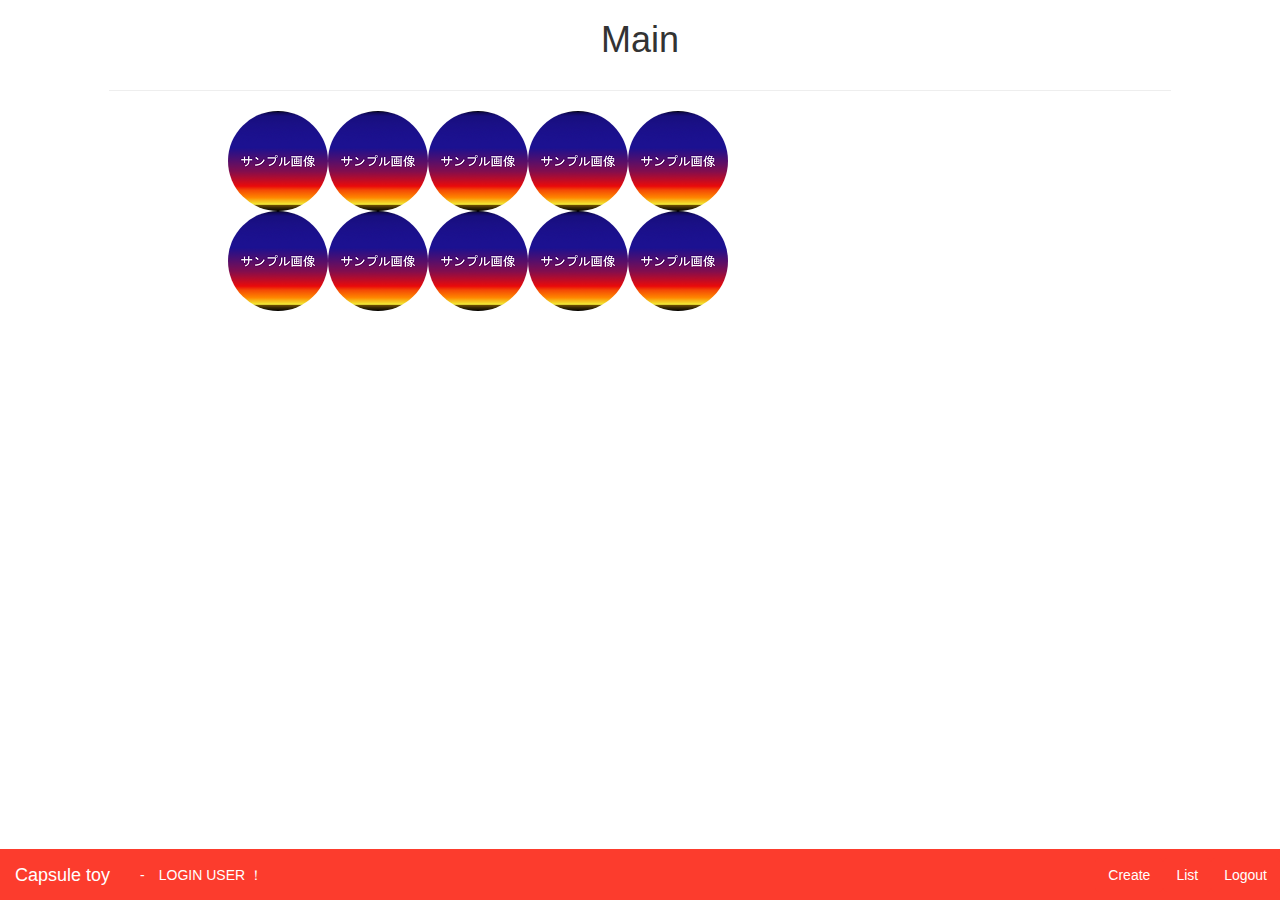
<file: project/MyWebSite/mock/テンプレート.html>
<!doctype html>
<html lang="{{ app()->getLocale() }}">
<head>
<meta charset="utf-8">
<meta http-equiv="X-UA-Compatible" content="IE=edge">
<meta name="viewport" content="width=device-width, initial-scale=1">
<title>aaa</title>
<link
	href="https://maxcdn.bootstrapcdn.com/bootstrap/3.3.1/css/bootstrap.min.css"
	rel="stylesheet">
<link
	href="./theme.min.css" rel="stylesheet">

</head>
<body>

	<nav class="navbar navbar-default navbar-fixed-bottom navbar-inverse">
		<div class="container-fluid">
			<div class="navbar-header">
				<button type="button" class="navbar-toggle collapsed"
					data-toggle="collapse" data-target="#navbarEexample9">
					<span class="sr-only">Toggle navigation</span> <span
						class="icon-bar"></span> <span class="icon-bar"></span> <span
						class="icon-bar"></span>
				</button>
				<a class="navbar-brand" href="./cuosuleToy.html"> Capsule toy</a>
			</div>

			<div class="collapse navbar-collapse" id="navbarEexample9">
				<p class="navbar-text" style="color: #FFFFFF;">-　LOGIN USER ！</p>
				<a href="./index.html" class="btn btn-default navbar-btn navbar-right" role="button">Logout</a>
				<a href="./userList.html"
					class="btn btn-default navbar-btn navbar-right" role="button">List</a>
				<a href="./add.html"
					class="btn btn-default navbar-btn navbar-right" role="button">Create</a>
			</div>
		</div>
	</nav>

	<div class="row">
		<div>
			<h1 class="text-center">Main</h1>
		</div>
		<div class="col-sm-10 col-xs-offset-1">
			<hr>
		</div>
	</div>


	<div class="col-xs-7 col-xs-offset-2">
		<table class="center-block">
			<tbody>
				<tr>
					<th><img src="./sample-100x100.png" class="img-circle"></th>
					<th><img src="./sample-100x100.png" class="img-circle"></th>
					<th><img src="./sample-100x100.png" class="img-circle"></th>
					<th><img src="./sample-100x100.png" class="img-circle"></th>
					<th><img src="./sample-100x100.png" class="img-circle"></th>
				</tr>
				<tr>
					<th><img src="./sample-100x100.png" class="img-circle"></th>
					<th><img src="./sample-100x100.png" class="img-circle"></th>
					<th><img src="./sample-100x100.png" class="img-circle"></th>
					<th><img src="./sample-100x100.png" class="img-circle"></th>
					<th><img src="./sample-100x100.png" class="img-circle"></th>
				</tr>
			</tbody>
		</table>
	</div>


	<script src="https://ajax.googleapis.com/ajax/libs/jquery/1.11.1/jquery.min.js"></script>
	<script src="https://maxcdn.bootstrapcdn.com/bootstrap/3.3.1/js/bootstrap.min.js"></script>
</body>
</html>
</file>
<file: project/MyWebSite/mock/css/rarelitySSR.css>
@charset "UTF-8";

background: linear-gradient(270deg, #fcfed9, #e1d903, #c29800);
background-size: 600% 600%;

-webkit-animation: AnimationName 9s ease infinite;
-moz-animation: AnimationName 9s ease infinite;
-o-animation: AnimationName 9s ease infinite;
animation: AnimationName 9s ease infinite;

@-webkit-keyframes AnimationName {
    0%{background-position:0% 50%}
    50%{background-position:100% 50%}
    100%{background-position:0% 50%}
}
@-moz-keyframes AnimationName {
    0%{background-position:0% 50%}
    50%{background-position:100% 50%}
    100%{background-position:0% 50%}
}
@-o-keyframes AnimationName {
    0%{background-position:0% 50%}
    50%{background-position:100% 50%}
    100%{background-position:0% 50%}
}
@keyframes AnimationName {
    0%{background-position:0% 50%}
    50%{background-position:100% 50%}
    100%{background-position:0% 50%}
}
body{
  background: linear-gradient(90deg, #fcfed9, #e1d903, #c29800);
  background-size: 600% 600%;
  animation: AnimationName 9s ease infinite;
}
.parent{
    border: 1px solid #aaa;
    position: relative;
    height: 100%;
    width: 100%;
}
.inner{
	padding-top:50%;
	text-align: center;
    width: 50%;
    height: 50%;
    top: 0;
    bottom: 0;
    left: 0;
    right: 0;
    position: absolute;
    margin: auto;
}
</file>
<file: project/MyWebSite/mock/css/animations.css>
/*
==============================================
CSS3 ANIMATION CHEAT SHEET
==============================================

Made by Justin Aguilar

www.justinaguilar.com/animations/

Questions, comments, concerns, love letters:
justin@justinaguilar.com
==============================================
*/

/*
==============================================
slideDown
==============================================
*/


.slideDown{
	animation-name: slideDown;
	-webkit-animation-name: slideDown;

	animation-duration: 1s;
	-webkit-animation-duration: 1s;

	animation-timing-function: ease;
	-webkit-animation-timing-function: ease;

	visibility: visible !important;
}

@keyframes slideDown {
	0% {
		transform: translateY(-100%);
	}
	50%{
		transform: translateY(8%);
	}
	65%{
		transform: translateY(-4%);
	}
	80%{
		transform: translateY(4%);
	}
	95%{
		transform: translateY(-2%);
	}
	100% {
		transform: translateY(0%);
	}
}

@-webkit-keyframes slideDown {
	0% {
		-webkit-transform: translateY(-100%);
	}
	50%{
		-webkit-transform: translateY(8%);
	}
	65%{
		-webkit-transform: translateY(-4%);
	}
	80%{
		-webkit-transform: translateY(4%);
	}
	95%{
		-webkit-transform: translateY(-2%);
	}
	100% {
		-webkit-transform: translateY(0%);
	}
}

/*
==============================================
slideUp
==============================================
*/


.slideUp{
	animation-name: slideUp;
	-webkit-animation-name: slideUp;

	animation-duration: 1s;
	-webkit-animation-duration: 1s;

	animation-timing-function: ease;
	-webkit-animation-timing-function: ease;

	visibility: visible !important;
}

@keyframes slideUp {
	0% {
		transform: translateY(100%);
	}
	50%{
		transform: translateY(-8%);
	}
	65%{
		transform: translateY(4%);
	}
	80%{
		transform: translateY(-4%);
	}
	95%{
		transform: translateY(2%);
	}
	100% {
		transform: translateY(0%);
	}
}

@-webkit-keyframes slideUp {
	0% {
		-webkit-transform: translateY(100%);
	}
	50%{
		-webkit-transform: translateY(-8%);
	}
	65%{
		-webkit-transform: translateY(4%);
	}
	80%{
		-webkit-transform: translateY(-4%);
	}
	95%{
		-webkit-transform: translateY(2%);
	}
	100% {
		-webkit-transform: translateY(0%);
	}
}

/*
==============================================
slideLeft
==============================================
*/


.slideLeft{
	animation-name: slideLeft;
	-webkit-animation-name: slideLeft;

	animation-duration: 1s;
	-webkit-animation-duration: 1s;

	animation-timing-function: ease-in-out;
	-webkit-animation-timing-function: ease-in-out;

	visibility: visible !important;
}

@keyframes slideLeft {
	0% {
		transform: translateX(150%);
	}
	50%{
		transform: translateX(-8%);
	}
	65%{
		transform: translateX(4%);
	}
	80%{
		transform: translateX(-4%);
	}
	95%{
		transform: translateX(2%);
	}
	100% {
		transform: translateX(0%);
	}
}

@-webkit-keyframes slideLeft {
	0% {
		-webkit-transform: translateX(150%);
	}
	50%{
		-webkit-transform: translateX(-8%);
	}
	65%{
		-webkit-transform: translateX(4%);
	}
	80%{
		-webkit-transform: translateX(-4%);
	}
	95%{
		-webkit-transform: translateX(2%);
	}
	100% {
		-webkit-transform: translateX(0%);
	}
}

/*
==============================================
slideRight
==============================================
*/


.slideRight{
	animation-name: slideRight;
	-webkit-animation-name: slideRight;

	animation-duration: 1s;
	-webkit-animation-duration: 1s;

	animation-timing-function: ease-in-out;
	-webkit-animation-timing-function: ease-in-out;

	visibility: visible !important;
}

@keyframes slideRight {
	0% {
		transform: translateX(-150%);
	}
	50%{
		transform: translateX(8%);
	}
	65%{
		transform: translateX(-4%);
	}
	80%{
		transform: translateX(4%);
	}
	95%{
		transform: translateX(-2%);
	}
	100% {
		transform: translateX(0%);
	}
}

@-webkit-keyframes slideRight {
	0% {
		-webkit-transform: translateX(-150%);
	}
	50%{
		-webkit-transform: translateX(8%);
	}
	65%{
		-webkit-transform: translateX(-4%);
	}
	80%{
		-webkit-transform: translateX(4%);
	}
	95%{
		-webkit-transform: translateX(-2%);
	}
	100% {
		-webkit-transform: translateX(0%);
	}
}

/*
==============================================
slideExpandUp
==============================================
*/


.slideExpandUp{
	animation-name: slideExpandUp;
	-webkit-animation-name: slideExpandUp;

	animation-duration: 1.6s;
	-webkit-animation-duration: 1.6s;

	animation-timing-function: ease-out;
	-webkit-animation-timing-function: ease -out;

	visibility: visible !important;
}

@keyframes slideExpandUp {
	0% {
		transform: translateY(100%) scaleX(0.5);
	}
	30%{
		transform: translateY(-8%) scaleX(0.5);
	}
	40%{
		transform: translateY(2%) scaleX(0.5);
	}
	50%{
		transform: translateY(0%) scaleX(1.1);
	}
	60%{
		transform: translateY(0%) scaleX(0.9);
	}
	70% {
		transform: translateY(0%) scaleX(1.05);
	}
	80%{
		transform: translateY(0%) scaleX(0.95);
	}
	90% {
		transform: translateY(0%) scaleX(1.02);
	}
	100%{
		transform: translateY(0%) scaleX(1);
	}
}

@-webkit-keyframes slideExpandUp {
	0% {
		-webkit-transform: translateY(100%) scaleX(0.5);
	}
	30%{
		-webkit-transform: translateY(-8%) scaleX(0.5);
	}
	40%{
		-webkit-transform: translateY(2%) scaleX(0.5);
	}
	50%{
		-webkit-transform: translateY(0%) scaleX(1.1);
	}
	60%{
		-webkit-transform: translateY(0%) scaleX(0.9);
	}
	70% {
		-webkit-transform: translateY(0%) scaleX(1.05);
	}
	80%{
		-webkit-transform: translateY(0%) scaleX(0.95);
	}
	90% {
		-webkit-transform: translateY(0%) scaleX(1.02);
	}
	100%{
		-webkit-transform: translateY(0%) scaleX(1);
	}
}

/*
==============================================
expandUp
==============================================
*/


.expandUp{
	animation-name: expandUp;
	-webkit-animation-name: expandUp;

	animation-duration: 0.7s;
	-webkit-animation-duration: 0.7s;

	animation-timing-function: ease;
	-webkit-animation-timing-function: ease;

	visibility: visible !important;
}

@keyframes expandUp {
	0% {
		transform: translateY(100%) scale(0.6) scaleY(0.5);
	}
	60%{
		transform: translateY(-7%) scaleY(1.12);
	}
	75%{
		transform: translateY(3%);
	}
	100% {
		transform: translateY(0%) scale(1) scaleY(1);
	}
}

@-webkit-keyframes expandUp {
	0% {
		-webkit-transform: translateY(100%) scale(0.6) scaleY(0.5);
	}
	60%{
		-webkit-transform: translateY(-7%) scaleY(1.12);
	}
	75%{
		-webkit-transform: translateY(3%);
	}
	100% {
		-webkit-transform: translateY(0%) scale(1) scaleY(1);
	}
}

/*
==============================================
fadeIn
==============================================
*/

.fadeIn{
	animation-name: fadeIn;
	-webkit-animation-name: fadeIn;

	animation-duration: 1.5s;
	-webkit-animation-duration: 1.5s;

	animation-timing-function: ease-in-out;
	-webkit-animation-timing-function: ease-in-out;

	visibility: visible !important;
}

@keyframes fadeIn {
	0% {
		transform: scale(0);
		opacity: 0.0;
	}
	60% {
		transform: scale(1.1);
	}
	80% {
		transform: scale(0.9);
		opacity: 1;
	}
	100% {
		transform: scale(1);
		opacity: 1;
	}
}

@-webkit-keyframes fadeIn {
	0% {
		-webkit-transform: scale(0);
		opacity: 0.0;
	}
	60% {
		-webkit-transform: scale(1.1);
	}
	80% {
		-webkit-transform: scale(0.9);
		opacity: 1;
	}
	100% {
		-webkit-transform: scale(1);
		opacity: 1;
	}
}

/*
==============================================
expandOpen
==============================================
*/


.expandOpen{
	animation-name: expandOpen;
	-webkit-animation-name: expandOpen;

	animation-duration: 1.2s;
	-webkit-animation-duration: 1.2s;

	animation-timing-function: ease-out;
	-webkit-animation-timing-function: ease-out;

	visibility: visible !important;
}

@keyframes expandOpen {
	0% {
		transform: scale(1.8);
	}
	50% {
		transform: scale(0.95);
	}
	80% {
		transform: scale(1.05);
	}
	90% {
		transform: scale(0.98);
	}
	100% {
		transform: scale(1);
	}
}

@-webkit-keyframes expandOpen {
	0% {
		-webkit-transform: scale(1.8);
	}
	50% {
		-webkit-transform: scale(0.95);
	}
	80% {
		-webkit-transform: scale(1.05);
	}
	90% {
		-webkit-transform: scale(0.98);
	}
	100% {
		-webkit-transform: scale(1);
	}
}

/*
==============================================
bigEntrance
==============================================
*/


.bigEntrance{
	animation-name: bigEntrance;
	-webkit-animation-name: bigEntrance;

	animation-duration: 1.6s;
	-webkit-animation-duration: 1.6s;

	animation-timing-function: ease-out;
	-webkit-animation-timing-function: ease-out;

	visibility: visible !important;
}

@keyframes bigEntrance {
	0% {
		transform: scale(0.3) rotate(6deg) translateX(-30%) translateY(30%);
		opacity: 0.2;
	}
	30% {
		transform: scale(1.03) rotate(-2deg) translateX(2%) translateY(-2%);
		opacity: 1;
	}
	45% {
		transform: scale(0.98) rotate(1deg) translateX(0%) translateY(0%);
		opacity: 1;
	}
	60% {
		transform: scale(1.01) rotate(-1deg) translateX(0%) translateY(0%);
		opacity: 1;
	}
	75% {
		transform: scale(0.99) rotate(1deg) translateX(0%) translateY(0%);
		opacity: 1;
	}
	90% {
		transform: scale(1.01) rotate(0deg) translateX(0%) translateY(0%);
		opacity: 1;
	}
	100% {
		transform: scale(1) rotate(0deg) translateX(0%) translateY(0%);
		opacity: 1;
	}
}

@-webkit-keyframes bigEntrance {
	0% {
		-webkit-transform: scale(0.3) rotate(6deg) translateX(-30%) translateY(30%);
		opacity: 0.2;
	}
	30% {
		-webkit-transform: scale(1.03) rotate(-2deg) translateX(2%) translateY(-2%);
		opacity: 1;
	}
	45% {
		-webkit-transform: scale(0.98) rotate(1deg) translateX(0%) translateY(0%);
		opacity: 1;
	}
	60% {
		-webkit-transform: scale(1.01) rotate(-1deg) translateX(0%) translateY(0%);
		opacity: 1;
	}
	75% {
		-webkit-transform: scale(0.99) rotate(1deg) translateX(0%) translateY(0%);
		opacity: 1;
	}
	90% {
		-webkit-transform: scale(1.01) rotate(0deg) translateX(0%) translateY(0%);
		opacity: 1;
	}
	100% {
		-webkit-transform: scale(1) rotate(0deg) translateX(0%) translateY(0%);
		opacity: 1;
	}
}

/*
==============================================
hatch
==============================================
*/

.hatch{
	animation-name: hatch;
	-webkit-animation-name: hatch;

	animation-duration: 2s;
	-webkit-animation-duration: 2s;

	animation-timing-function: ease-in-out;
	-webkit-animation-timing-function: ease-in-out;

	transform-origin: 50% 100%;
	-ms-transform-origin: 50% 100%;
	-webkit-transform-origin: 50% 100%;

	visibility: visible !important;
}

@keyframes hatch {
	0% {
		transform: rotate(0deg) scaleY(0.6);
	}
	20% {
		transform: rotate(-2deg) scaleY(1.05);
	}
	35% {
		transform: rotate(2deg) scaleY(1);
	}
	50% {
		transform: rotate(-2deg);
	}
	65% {
		transform: rotate(1deg);
	}
	80% {
		transform: rotate(-1deg);
	}
	100% {
		transform: rotate(0deg);
	}
}

@-webkit-keyframes hatch {
	0% {
		-webkit-transform: rotate(0deg) scaleY(0.6);
	}
	20% {
		-webkit-transform: rotate(-2deg) scaleY(1.05);
	}
	35% {
		-webkit-transform: rotate(2deg) scaleY(1);
	}
	50% {
		-webkit-transform: rotate(-2deg);
	}
	65% {
		-webkit-transform: rotate(1deg);
	}
	80% {
		-webkit-transform: rotate(-1deg);
	}
	100% {
		-webkit-transform: rotate(0deg);
	}
}


/*
==============================================
bounce
==============================================
*/


.bounce{
	animation-name: bounce;
	-webkit-animation-name: bounce;

	animation-duration: 1.6s;
	-webkit-animation-duration: 1.6s;

	animation-timing-function: ease;
	-webkit-animation-timing-function: ease;

	transform-origin: 50% 100%;
	-ms-transform-origin: 50% 100%;
	-webkit-transform-origin: 50% 100%;
}

@keyframes bounce {
	0% {
		transform: translateY(0%) scaleY(0.6);
	}
	60%{
		transform: translateY(-100%) scaleY(1.1);
	}
	70%{
		transform: translateY(0%) scaleY(0.95) scaleX(1.05);
	}
	80%{
		transform: translateY(0%) scaleY(1.05) scaleX(1);
	}
	90%{
		transform: translateY(0%) scaleY(0.95) scaleX(1);
	}
	100%{
		transform: translateY(0%) scaleY(1) scaleX(1);
	}
}

@-webkit-keyframes bounce {
	0% {
		-webkit-transform: translateY(0%) scaleY(0.6);
	}
	60%{
		-webkit-transform: translateY(-100%) scaleY(1.1);
	}
	70%{
		-webkit-transform: translateY(0%) scaleY(0.95) scaleX(1.05);
	}
	80%{
		-webkit-transform: translateY(0%) scaleY(1.05) scaleX(1);
	}
	90%{
		-webkit-transform: translateY(0%) scaleY(0.95) scaleX(1);
	}
	100%{
		-webkit-transform: translateY(0%) scaleY(1) scaleX(1);
	}
}


/*
==============================================
pulse
==============================================
*/

.pulse{
	animation-name: pulse;
	-webkit-animation-name: pulse;

	animation-duration: 1.5s;
	-webkit-animation-duration: 1.5s;

	animation-iteration-count: infinite;
	-webkit-animation-iteration-count: infinite;
}

@keyframes pulse {
	0% {
		transform: scale(0.9);
		opacity: 0.7;
	}
	50% {
		transform: scale(1);
		opacity: 1;
	}
	100% {
		transform: scale(0.9);
		opacity: 0.7;
	}
}

@-webkit-keyframes pulse {
	0% {
		-webkit-transform: scale(0.95);
		opacity: 0.7;
	}
	50% {
		-webkit-transform: scale(1);
		opacity: 1;
	}
	100% {
		-webkit-transform: scale(0.95);
		opacity: 0.7;
	}
}

/*
==============================================
floating
==============================================
*/

.floating{
	animation-name: floating;
	-webkit-animation-name: floating;

	animation-duration: 1.5s;
	-webkit-animation-duration: 1.5s;

	animation-iteration-count: infinite;
	-webkit-animation-iteration-count: infinite;
}

@keyframes floating {
	0% {
		transform: translateY(0%);
	}
	50% {
		transform: translateY(8%);
	}
	100% {
		transform: translateY(0%);
	}
}

@-webkit-keyframes floating {
	0% {
		-webkit-transform: translateY(0%);
	}
	50% {
		-webkit-transform: translateY(8%);
	}
	100% {
		-webkit-transform: translateY(0%);
	}
}

/*
==============================================
tossing
==============================================
*/

.tossing{
	animation-name: tossing;
	-webkit-animation-name: tossing;

	animation-duration: 2.5s;
	-webkit-animation-duration: 2.5s;

	animation-iteration-count: infinite;
	-webkit-animation-iteration-count: infinite;
}

@keyframes tossing {
	0% {
		transform: rotate(-4deg);
	}
	50% {
		transform: rotate(4deg);
	}
	100% {
		transform: rotate(-4deg);
	}
}

@-webkit-keyframes tossing {
	0% {
		-webkit-transform: rotate(-4deg);
	}
	50% {
		-webkit-transform: rotate(4deg);
	}
	100% {
		-webkit-transform: rotate(-4deg);
	}
}

/*
==============================================
pullUp
==============================================
*/

.pullUp{
	animation-name: pullUp;
	-webkit-animation-name: pullUp;

	animation-duration: 1.1s;
	-webkit-animation-duration: 1.1s;

	animation-timing-function: ease-out;
	-webkit-animation-timing-function: ease-out;

	transform-origin: 50% 100%;
	-ms-transform-origin: 50% 100%;
	-webkit-transform-origin: 50% 100%;
}

@keyframes pullUp {
	0% {
		transform: scaleY(0.1);
	}
	40% {
		transform: scaleY(1.02);
	}
	60% {
		transform: scaleY(0.98);
	}
	80% {
		transform: scaleY(1.01);
	}
	100% {
		transform: scaleY(0.98);
	}
	80% {
		transform: scaleY(1.01);
	}
	100% {
		transform: scaleY(1);
	}
}

@-webkit-keyframes pullUp {
	0% {
		-webkit-transform: scaleY(0.1);
	}
	40% {
		-webkit-transform: scaleY(1.02);
	}
	60% {
		-webkit-transform: scaleY(0.98);
	}
	80% {
		-webkit-transform: scaleY(1.01);
	}
	100% {
		-webkit-transform: scaleY(0.98);
	}
	80% {
		-webkit-transform: scaleY(1.01);
	}
	100% {
		-webkit-transform: scaleY(1);
	}
}

/*
==============================================
pullDown
==============================================
*/

.pullDown{
	animation-name: pullDown;
	-webkit-animation-name: pullDown;

	animation-duration: 1.1s;
	-webkit-animation-duration: 1.1s;

	animation-timing-function: ease-out;
	-webkit-animation-timing-function: ease-out;

	transform-origin: 50% 0%;
	-ms-transform-origin: 50% 0%;
	-webkit-transform-origin: 50% 0%;
}

@keyframes pullDown {
	0% {
		transform: scaleY(0.1);
	}
	40% {
		transform: scaleY(1.02);
	}
	60% {
		transform: scaleY(0.98);
	}
	80% {
		transform: scaleY(1.01);
	}
	100% {
		transform: scaleY(0.98);
	}
	80% {
		transform: scaleY(1.01);
	}
	100% {
		transform: scaleY(1);
	}
}

@-webkit-keyframes pullDown {
	0% {
		-webkit-transform: scaleY(0.1);
	}
	40% {
		-webkit-transform: scaleY(1.02);
	}
	60% {
		-webkit-transform: scaleY(0.98);
	}
	80% {
		-webkit-transform: scaleY(1.01);
	}
	100% {
		-webkit-transform: scaleY(0.98);
	}
	80% {
		-webkit-transform: scaleY(1.01);
	}
	100% {
		-webkit-transform: scaleY(1);
	}
}

/*
==============================================
stretchLeft
==============================================
*/

.stretchLeft{
	animation-name: stretchLeft;
	-webkit-animation-name: stretchLeft;

	animation-duration: 1.5s;
	-webkit-animation-duration: 1.5s;

	animation-timing-function: ease-out;
	-webkit-animation-timing-function: ease-out;

	transform-origin: 100% 0%;
	-ms-transform-origin: 100% 0%;
	-webkit-transform-origin: 100% 0%;
}

@keyframes stretchLeft {
	0% {
		transform: scaleX(0.3);
	}
	40% {
		transform: scaleX(1.02);
	}
	60% {
		transform: scaleX(0.98);
	}
	80% {
		transform: scaleX(1.01);
	}
	100% {
		transform: scaleX(0.98);
	}
	80% {
		transform: scaleX(1.01);
	}
	100% {
		transform: scaleX(1);
	}
}

@-webkit-keyframes stretchLeft {
	0% {
		-webkit-transform: scaleX(0.3);
	}
	40% {
		-webkit-transform: scaleX(1.02);
	}
	60% {
		-webkit-transform: scaleX(0.98);
	}
	80% {
		-webkit-transform: scaleX(1.01);
	}
	100% {
		-webkit-transform: scaleX(0.98);
	}
	80% {
		-webkit-transform: scaleX(1.01);
	}
	100% {
		-webkit-transform: scaleX(1);
	}
}

/*
==============================================
stretchRight
==============================================
*/

.stretchRight{
	animation-name: stretchRight;
	-webkit-animation-name: stretchRight;

	animation-duration: 1.5s;
	-webkit-animation-duration: 1.5s;

	animation-timing-function: ease-out;
	-webkit-animation-timing-function: ease-out;

	transform-origin: 0% 0%;
	-ms-transform-origin: 0% 0%;
	-webkit-transform-origin: 0% 0%;
}

@keyframes stretchRight {
	0% {
		transform: scaleX(0.3);
	}
	40% {
		transform: scaleX(1.02);
	}
	60% {
		transform: scaleX(0.98);
	}
	80% {
		transform: scaleX(1.01);
	}
	100% {
		transform: scaleX(0.98);
	}
	80% {
		transform: scaleX(1.01);
	}
	100% {
		transform: scaleX(1);
	}
}

@-webkit-keyframes stretchRight {
	0% {
		-webkit-transform: scaleX(0.3);
	}
	40% {
		-webkit-transform: scaleX(1.02);
	}
	60% {
		-webkit-transform: scaleX(0.98);
	}
	80% {
		-webkit-transform: scaleX(1.01);
	}
	100% {
		-webkit-transform: scaleX(0.98);
	}
	80% {
		-webkit-transform: scaleX(1.01);
	}
	100% {
		-webkit-transform: scaleX(1);
	}
}
</file>
